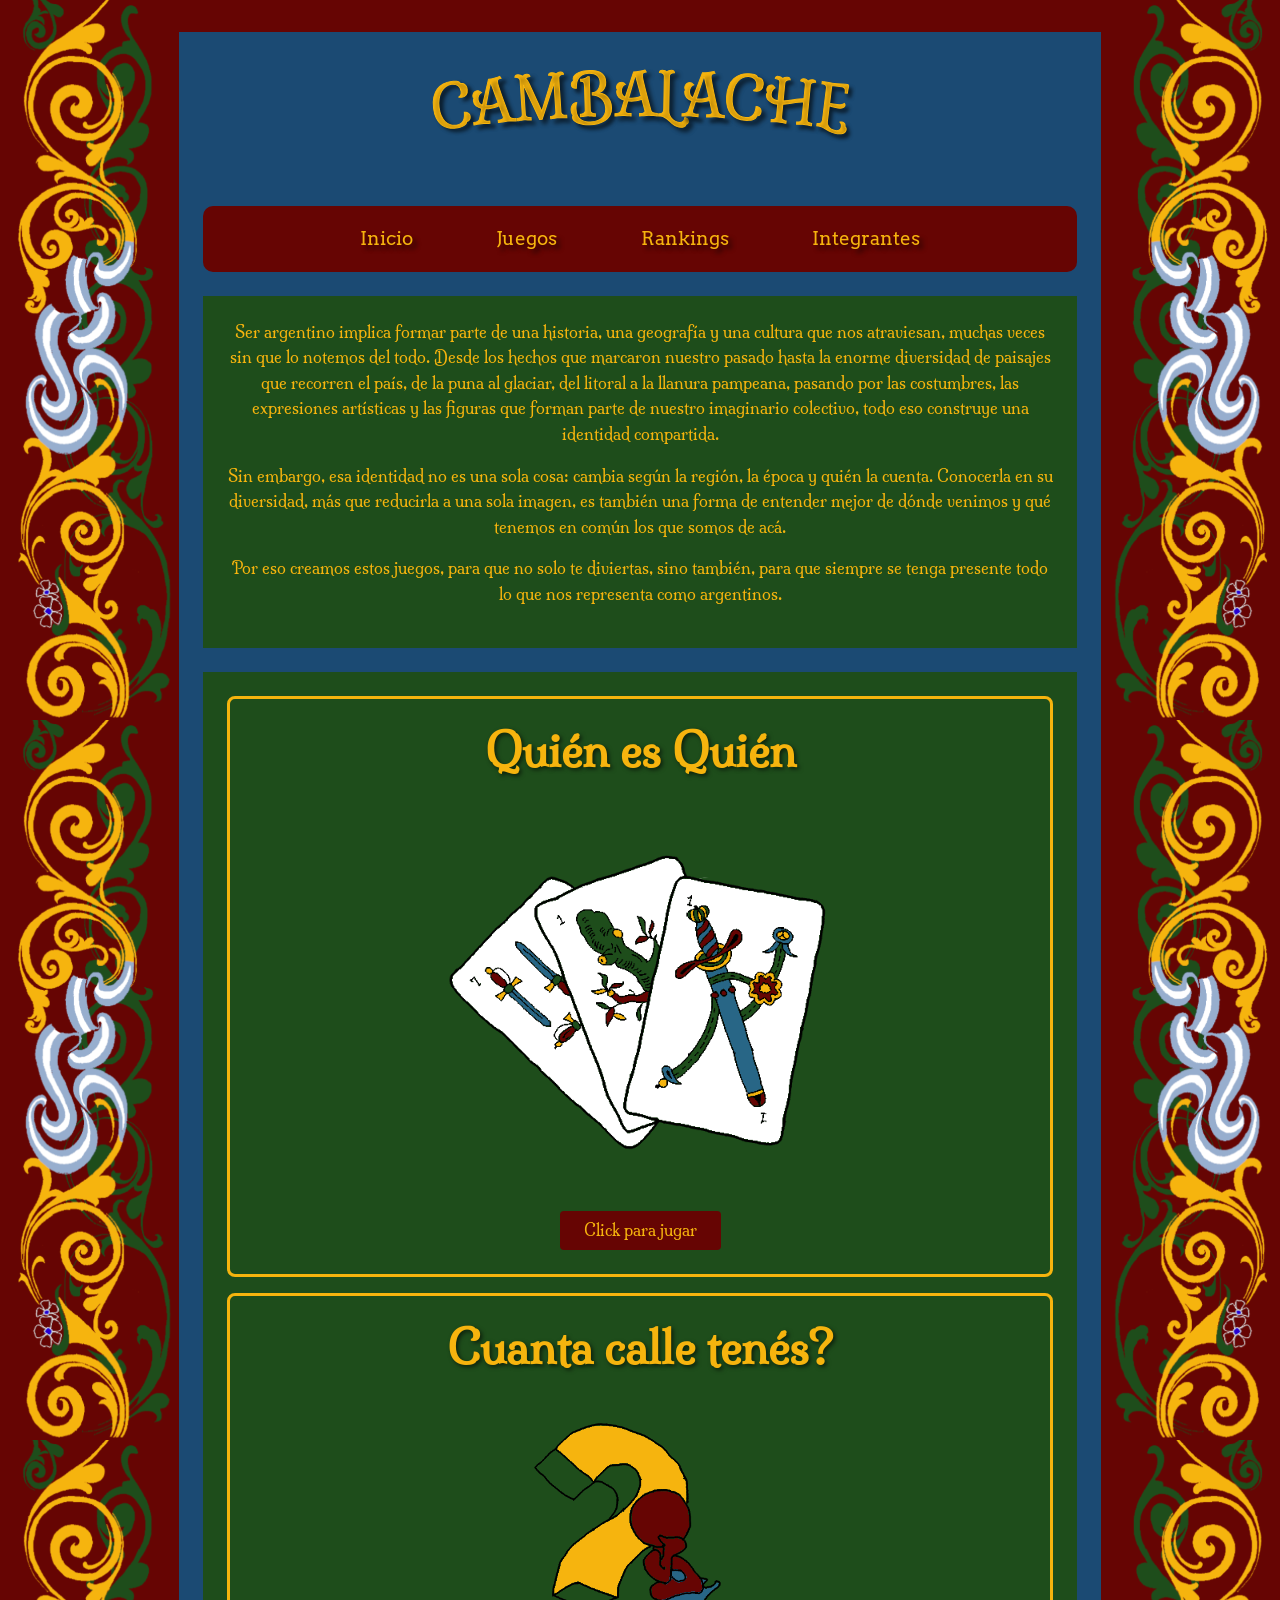
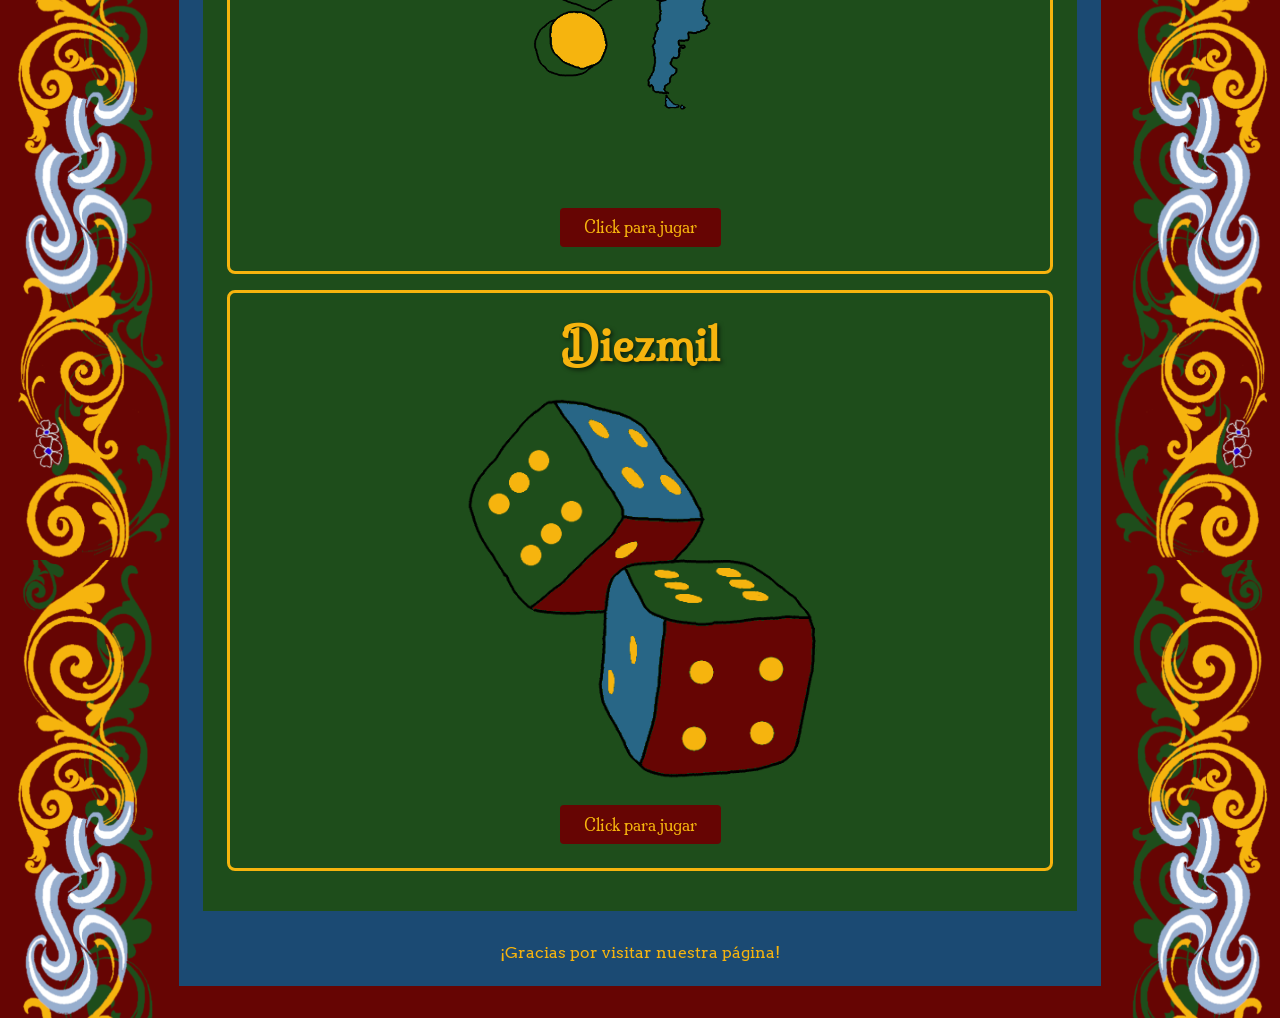
<file: index.html>
<!DOCTYPE html>
<html lang="es">
<!--
  index.html: página de inicio del sitio.
  Presenta el sitio con un texto sobre la identidad argentina y muestra una
  tarjeta por cada juego (Quién es Quién, ¿Cuánta calle tenés? y Diez Mil)
  con un botón que lleva a su página.

  Todas las páginas del sitio comparten la misma estructura:
    <header>  título curvo + menú de navegación
    <main>    contenido propio de la página
-->
<head>
    <!-- Codificación de caracteres: necesaria para que se vean bien las
         tildes y la ñ -->
    <meta charset="UTF-8">
    <!-- Hace que la página se adapte al ancho real de la pantalla (celulares) -->
    <meta name="viewport" content="width=device-width, initial-scale=1.0">
    <!-- Título que se ve en la pestaña del navegador -->
    <title>Inicio</title>
    <!-- Única hoja de estilos del sitio: es la misma en todas las páginas -->
    <link rel="stylesheet" href="css/estetica.css">
    <!-- Tipografías de Google Fonts: Milonga (títulos) y Arvo (menú y textos).
         preconnect le avisa al navegador que se va a conectar a ese servidor,
         para que las fuentes carguen más rápido. El segundo link ya incluye
         Milonga, así que el primero es redundante. -->
    <link rel="preconnect" href="https://fonts.googleapis.com">
    <link href="https://fonts.googleapis.com/css2?family=Milonga&display=swap" rel="stylesheet">
    <link href="https://fonts.googleapis.com/css2?family=Arvo:wght@400;700&family=Milonga&display=swap" rel="stylesheet">
</head>

<body>
   <!-- Contenedor principal: centra todo el contenido y le da el fondo azul
        (ver .contenedor en estetica.css) -->
   <div class="contenedor">
    <header>
       <!-- Título del sitio: es un SVG con el texto siguiendo una curva.
            - viewBox define el sistema de coordenadas del dibujo, así se
              escala sin deformarse.
            - El <path> dibuja la curva: M 50 100 es el punto de partida y
              Q 400 20 750 100 es una curva cuyo punto de control (400, 20)
              la combea hacia arriba hasta llegar a (750, 100).
            - <textPath> hace que el texto siga esa curva (href="#curva-titulo"
              apunta al id del path). startOffset="50%" y text-anchor="middle"
              lo centran sobre la curva.
            Los estilos (fuente, color) están en .titulo-curvo de estetica.css. -->
       <svg viewBox="0 0 800 150" class="titulo-curvo">
  <defs>
    <path id="curva-titulo" d="M 50 100 Q 400 20 750 100" />
  </defs>
  <text>
    <textPath href="#curva-titulo" startOffset="50%" text-anchor="middle">
      CAMBALACHE
    </textPath>
  </text>
</svg>

        <!-- Menú de navegación: es igual en todas las páginas. La lista se
             muestra en fila gracias a Flexbox (nav ul en estetica.css). A los
             juegos se llega desde las tarjetas de más abajo. -->
       <nav>
    <ul>
        <li><a href="index.html">Inicio</a></li>
        <li class="menu-juegos">
            <a href="index.html#juegos">Juegos</a>
            <ul class="submenu">
                <li><a href="quienes.html">Quién es Quién</a></li>
                <li><a href="diezmil.html">Diez Mil</a></li>
                <li><a href="preguntas.html">¿Cuánta calle tenés?</a></li>
            </ul>
        </li>
        <li><a href="ranking.html">Rankings</a></li>
        <li><a href="integrantes.html">Integrantes</a></li>
    </ul>
</nav>
    </header>

<!-- Contenido principal de la página -->
<main>

<!-- Presentación del sitio: la identidad argentina es la temática de todo el
     proyecto. La clase "intro" le da el estilo (ver .intro en estetica.css) -->
<section class="intro">
  <p>Ser argentino implica formar parte de una historia, una geografía y una cultura que nos atraviesan, 
    muchas veces sin que lo notemos del todo. Desde los hechos que marcaron nuestro pasado hasta la enorme diversidad de paisajes 
    que recorren el país, de la puna al glaciar, del litoral a la llanura pampeana, pasando por las costumbres, las expresiones artísticas 
 y las figuras que forman parte de nuestro imaginario colectivo, todo eso construye una identidad compartida.</p>

<p>Sin embargo, esa identidad no es una sola cosa: cambia según la región, la época y quién la cuenta. 
Conocerla en su diversidad, más que reducirla a una sola imagen, es también una forma de entender mejor de dónde venimos
 y qué tenemos en común los que somos de acá.</p>

 <p>Por eso creamos estos juegos, para que no solo te diviertas, sino también, 
    para que siempre se tenga presente todo lo que nos representa como argentinos. </p>
</section>

<!--
  Tarjetas de los tres juegos. Cada juego es UN solo <article> con todo
  adentro: título (h2), imagen y botón de enlace (clase "boton-jugar").
  Para sumar un juego se duplica un <article class="tarjeta-juego"> y se
  cambian el h2, el src/alt de la imagen y el href del enlace.
  El alt de cada imagen describe qué muestra (accesibilidad).
-->
<section class="juegos">

  <!-- Juego de cartas (página quienes.html) -->
  <article class="tarjeta-juego">
  <h2>Quién es Quién</h2>
    <img src="img/cartas.png" alt="Cartas del juego de Quién es Quién">
    <a href="quienes.html" class="boton-jugar">Click para jugar</a>
  </article>

  <!-- Juego de preguntas (página preguntas.html) -->
     <article class="tarjeta-juego">
    <h2>Cuanta calle tenés?</h2>
    <img src="img/preg.png" alt="Imagen del juego de preguntas">
    <a href="preguntas.html" class="boton-jugar">Click para jugar</a>
  </article>

  <!-- Juego de dados (página diezmil.html) -->
  <article class="tarjeta-juego">
    <h2>Diezmil</h2>
    <img src="img/dados.png" alt="Imagen del juego de dados">
    <a href="diezmil.html" class="boton-jugar">Click para jugar</a>
  </article>

</section>

</main>
<footer>
    <p>¡Gracias por visitar nuestra página!</p>
</footer>
</div>

</body>
</html>
</file>
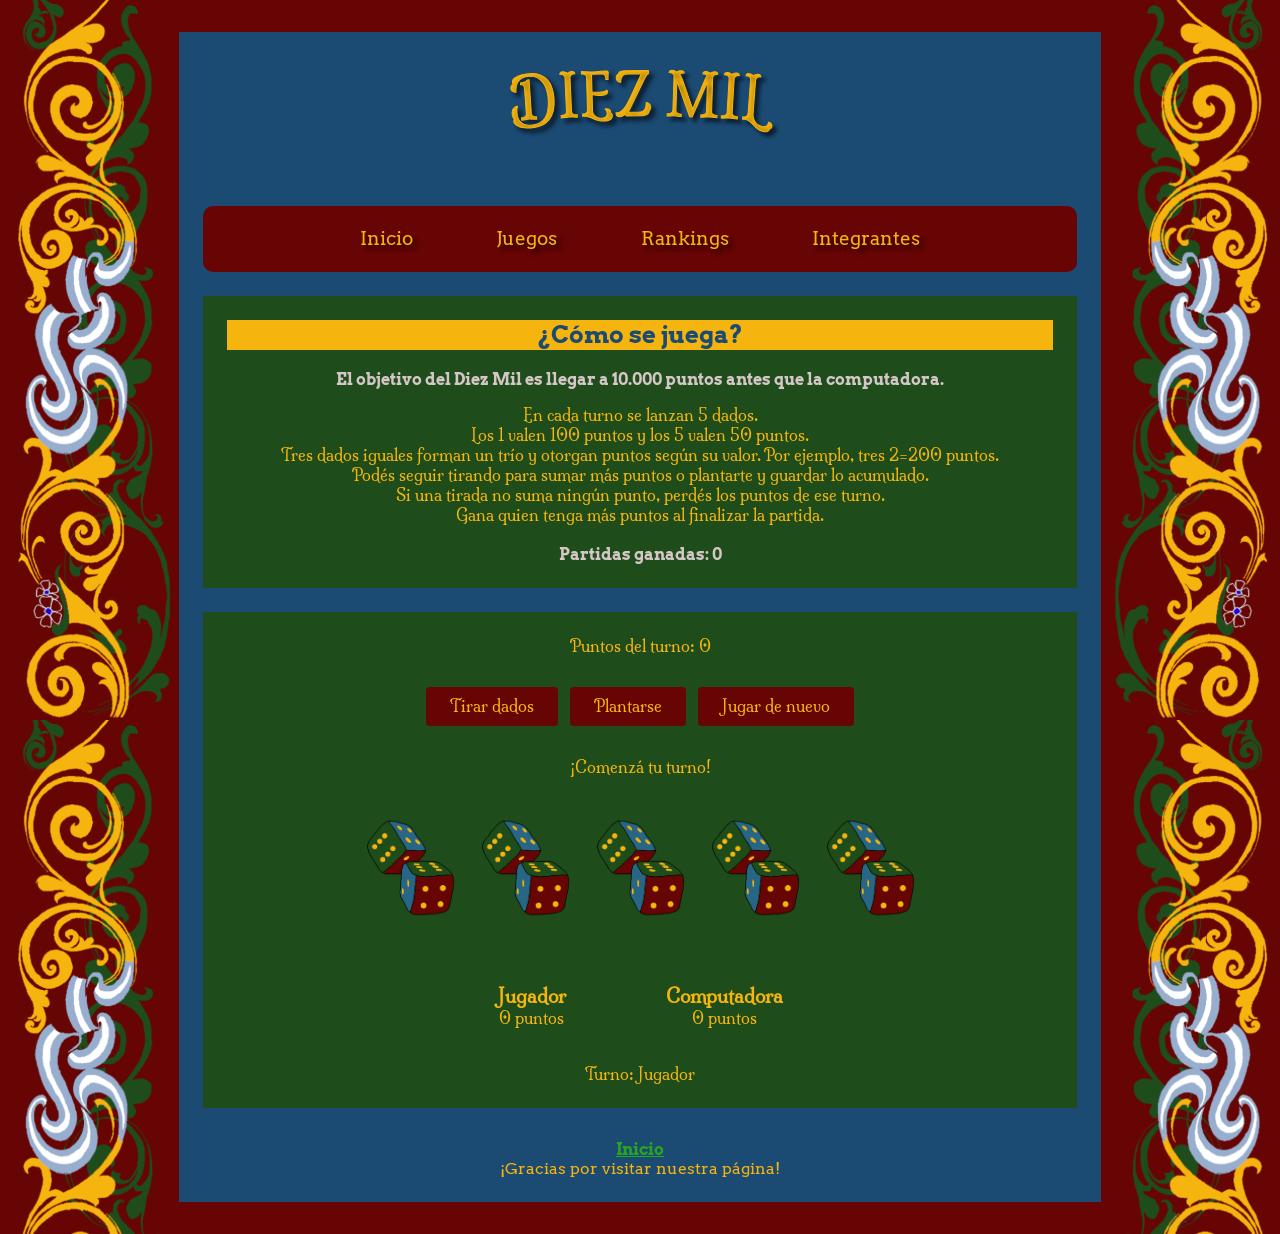
<file: diezmil.html>
<!DOCTYPE html>
<html lang="es">
<head>
    <meta charset="UTF-8">
    <meta name="viewport" content="width=device-width, initial-scale=1.0">
    <title>Diezmil</title>
    <link rel="stylesheet" href="css/estetica.css">
    <link rel="preconnect" href="https://fonts.googleapis.com">
    <link href="https://fonts.googleapis.com/css2?family=Milonga&display=swap" rel="stylesheet">
    <link href="https://fonts.googleapis.com/css2?family=Arvo:wght@400;700&family=Milonga&display=swap" rel="stylesheet">
</head>
<body>
    <div class="contenedor">
        <header>
            <svg viewBox="0 0 800 150" class="titulo-curvo">
                <defs>
                    <path id="curva-titulo" d="M 50 100 Q 400 20 750 100" />
                </defs>
                <text>
                    <textPath href="#curva-titulo" startOffset="50%" text-anchor="middle">
                                DIEZ MIL
                    </textPath>
                </text>
            </svg>
            <nav>
    <ul>
        <li><a href="index.html">Inicio</a></li>
        <li class="menu-juegos">
            <a href="index.html#juegos">Juegos</a>
            <ul class="submenu">
                <li><a href="quienes.html">Quién es Quién</a></li>
                <li><a href="diezmil.html">Diez Mil</a></li>
                <li><a href="preguntas.html">¿Cuánta calle tenés?</a></li>
            </ul>
        </li>
        <li><a href="ranking.html">Rankings</a></li>
        <li><a href="integrantes.html">Integrantes</a></li>
    </ul>
</nav>
        </header>
    

<main> 
     <section class="reglas">
                <h2>¿Cómo se juega?</h2>
                <p>El objetivo del Diez Mil es llegar a 10.000 puntos antes que la computadora.</p>
                    <ul class="reglasdados">
                    <li> En cada turno se lanzan 5 dados. </li>
                    <li> Los 1 valen 100 puntos y los 5 valen 50 puntos. </li>
                    <li> Tres dados iguales forman un trío y otorgan puntos según su valor. Por ejemplo, tres 2=200 puntos.</li>
                    <li> Podés seguir tirando para sumar más puntos o plantarte y guardar lo acumulado. </li>
                    <li> Si una tirada no suma ningún punto, perdés los puntos de ese turno. </li>
                    <li>Gana quien tenga más puntos al finalizar la partida.</li>
                    </ul>
                <p>Partidas ganadas: <span id="puntaje">0</span></p>
    </section>

    <section class="seccionjuego">

        <div id="puntosTurno">
    <p>Puntos del turno: <span id="puntajeTurno">0</span></p>
</div>

<div id="acciones">
    <button id="btnTirar">Tirar dados</button>
    <button id="btnPlantarse">Plantarse</button>
    <button id="btnJugarDeNuevo" hidden>Jugar de nuevo</button>
</div>

<div id="mensajeJuego">
    <p>¡Comenzá tu turno!</p>
</div>

<div class="dados">
    <img class="dado" id="dado1" src="img/dados.png" alt="Dado sin tirar">
    <img class="dado" id="dado2" src="img/dados.png" alt="Dado sin tirar">
    <img class="dado" id="dado3" src="img/dados.png" alt="Dado sin tirar">
    <img class="dado" id="dado4" src="img/dados.png" alt="Dado sin tirar">
    <img class="dado" id="dado5" src="img/dados.png" alt="Dado sin tirar">
</div>

<div id="puntajes">
    <div>
        <h3>Jugador</h3>
        <p id="puntajeJugador">0 puntos</p>
    </div>

    <div>
        <h3>Computadora</h3>
        <p id="puntajePC">0 puntos</p>
    </div>
</div>

<div id="turno">
    <p>Turno: <span id="jugadorActual">Jugador</span></p>
</div>
        
    </section>


</main>
<footer>
    <a href="index.html" class="linkfooter">Inicio</a>
    <p>¡Gracias por visitar nuestra página!</p>
</footer>
    </div>

<script src="js/diezmil.js"></script>
</body>

</html>
</file>
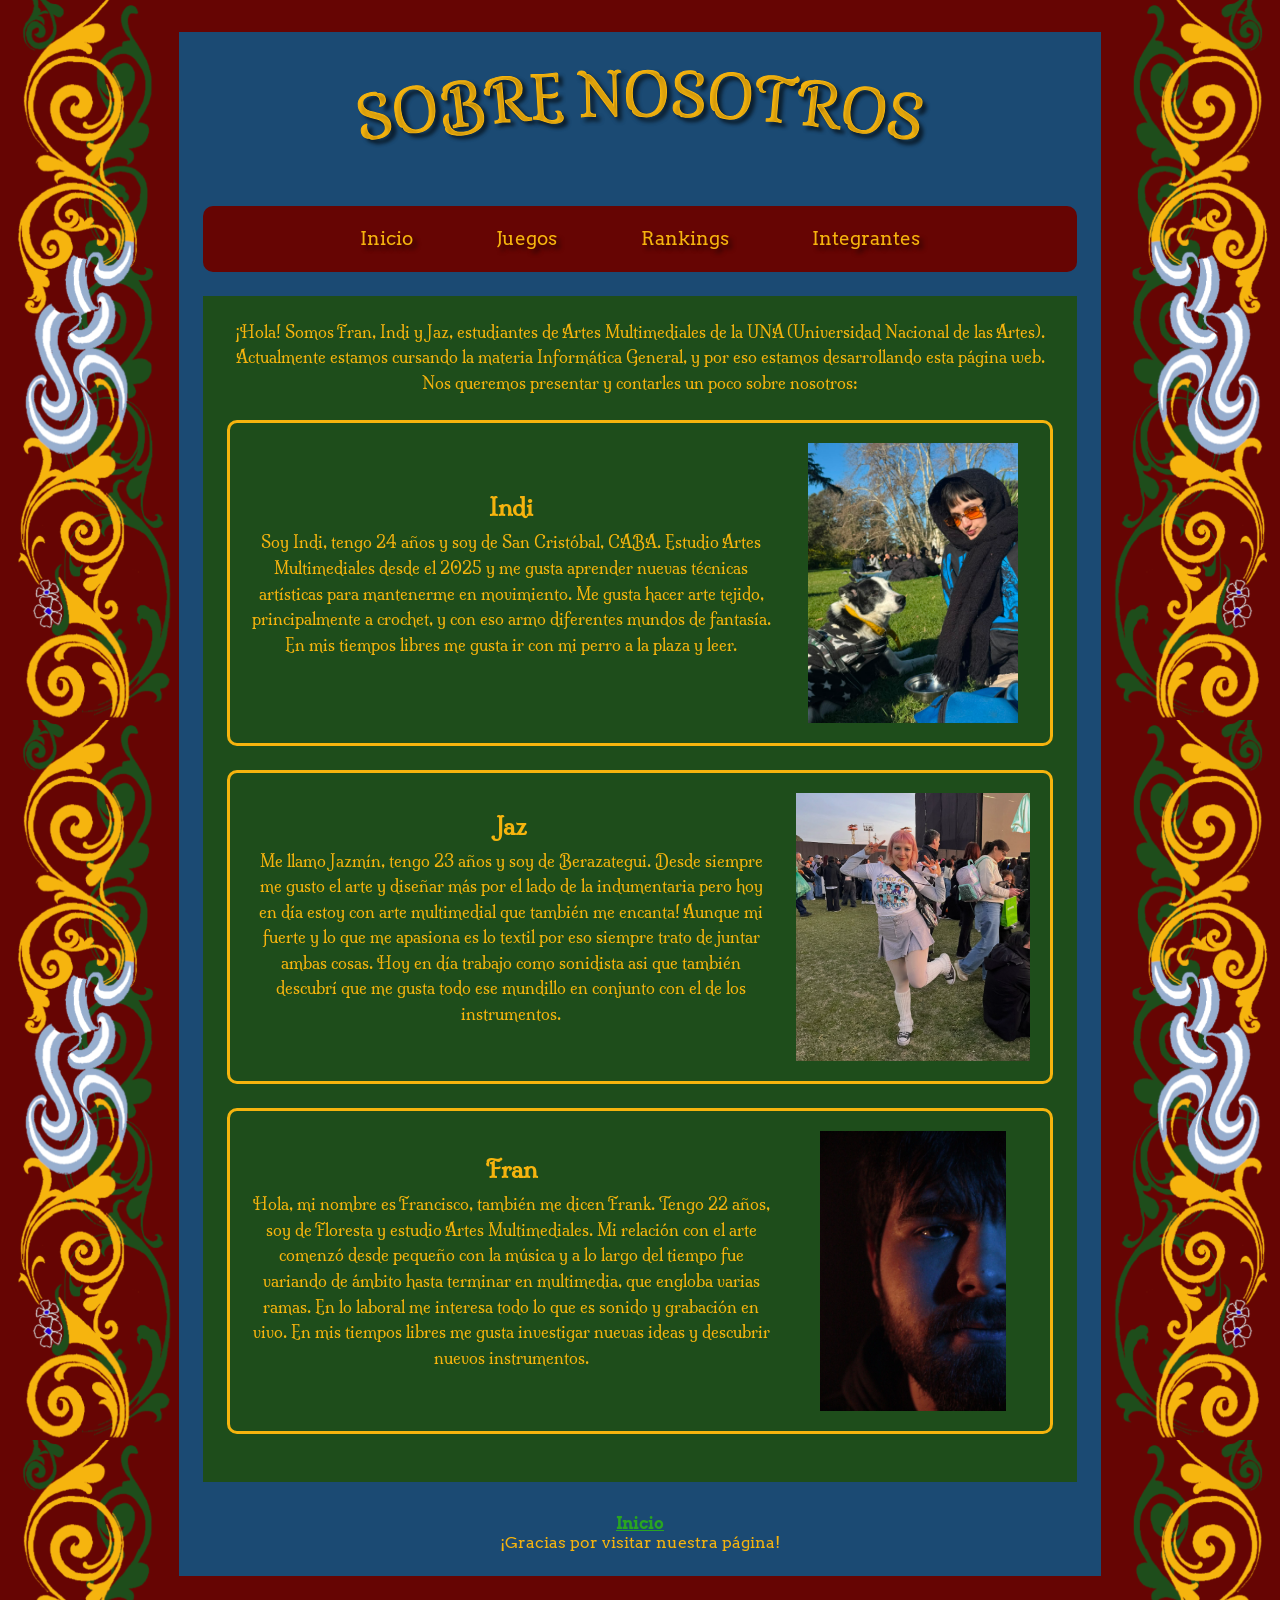
<file: integrantes.html>
<!DOCTYPE html>
<html lang="es">
<head>
    <meta charset="UTF-8">
    <meta name="viewport" content="width=device-width, initial-scale=1.0">
    <title>Integrantes</title>
    <link rel="stylesheet" href="css/estetica.css">
    <link rel="preconnect" href="https://fonts.googleapis.com">
<link href="https://fonts.googleapis.com/css2?family=Milonga&display=swap" rel="stylesheet">
<link href="https://fonts.googleapis.com/css2?family=Arvo:wght@400;700&family=Milonga&display=swap" rel="stylesheet">
</head>

<body>
   <div class="contenedor">
    <header>
       <svg viewBox="0 0 800 150" class="titulo-curvo">
  <defs>
    <path id="curva-titulo" d="M 50 100 Q 400 20 750 100" />
  </defs>
  <text>
    <textPath href="#curva-titulo" startOffset="50%" text-anchor="middle">
      SOBRE NOSOTROS
    </textPath>
  </text>
</svg>
        <nav>
    <ul>
        <li><a href="index.html">Inicio</a></li>
        <li class="menu-juegos">
            <a href="index.html#juegos">Juegos</a>
            <ul class="submenu">
                <li><a href="quienes.html">Quién es Quién</a></li>
                <li><a href="diezmil.html">Diez Mil</a></li>
                <li><a href="preguntas.html">¿Cuánta calle tenés?</a></li>
            </ul>
        </li>
        <li><a href="ranking.html">Rankings</a></li>
        <li><a href="integrantes.html">Integrantes</a></li>
    </ul>
</nav>
    </header>

<main>
    <section class="intro">
        <article>
        <p>
            ¡Hola! Somos Fran, Indi y Jaz, estudiantes de Artes Multimediales de la UNA (Universidad Nacional de las Artes).
            Actualmente estamos cursando la materia Informática General, y por eso estamos desarrollando esta página web.
            Nos queremos presentar y contarles un poco sobre nosotros:
        </p>
        </article>

        <div class="integrantes-lista">
            <div class="integrante">
                <article>
                    <h2>Indi</h2>
                    <p>Soy Indi, tengo 24 años y soy de San Cristóbal, CABA. Estudio Artes Multimediales desde el 2025 y me gusta aprender
                        nuevas técnicas artísticas para mantenerme en movimiento. Me gusta hacer arte tejido, principalmente a crochet, 
                        y con eso armo diferentes mundos de fantasía. En mis tiempos libres me gusta ir con mi perro a la plaza y leer.
                    </p>
                </article>
                <img src="img/integrantes/foto-indi.jpeg" alt="Foto Indi">
            </div>

            <div class="integrante">
                <article>
                    <h2>Jaz</h2>
                    <p>Me llamo Jazmín, tengo 23 años y soy de Berazategui. Desde siempre me gusto el arte y diseñar más por el lado de la 
                        indumentaria pero hoy en día estoy con arte multimedial que también me encanta! Aunque mi fuerte y lo que me apasiona 
                        es lo textil por eso siempre trato de juntar ambas cosas. Hoy en día trabajo como sonidista asi que también descubrí que 
                        me gusta todo ese mundillo en conjunto con el de los instrumentos.</p>
                </article>
                <img src="img/integrantes/foto-jaz.png" alt="Foto de Jaz">
            </div>

            <div class="integrante">
                <article> 
                    <h2>Fran</h2>
                    <p>Hola, mi nombre es Francisco, también me dicen Frank. Tengo 22 años, soy de Floresta y estudio Artes Multimediales. 
                        Mi relación con el arte comenzó desde pequeño con la música y a lo largo del tiempo fue variando de ámbito hasta terminar 
                        en multimedia, que engloba varias ramas. En lo laboral me interesa todo lo que es sonido y grabación en vivo. 
                        En mis tiempos libres me gusta investigar nuevas ideas y descubrir nuevos instrumentos.</p>
                </article>
                <img src="img/integrantes/foto-fran.JPG" alt="Foto de Fran">
            </div>
        </div>

    </section>

</main>
<footer>
    <a href="index.html" class="linkfooter">Inicio</a>
    <p>¡Gracias por visitar nuestra página!</p>
</footer>

</body>


</html>
</file>
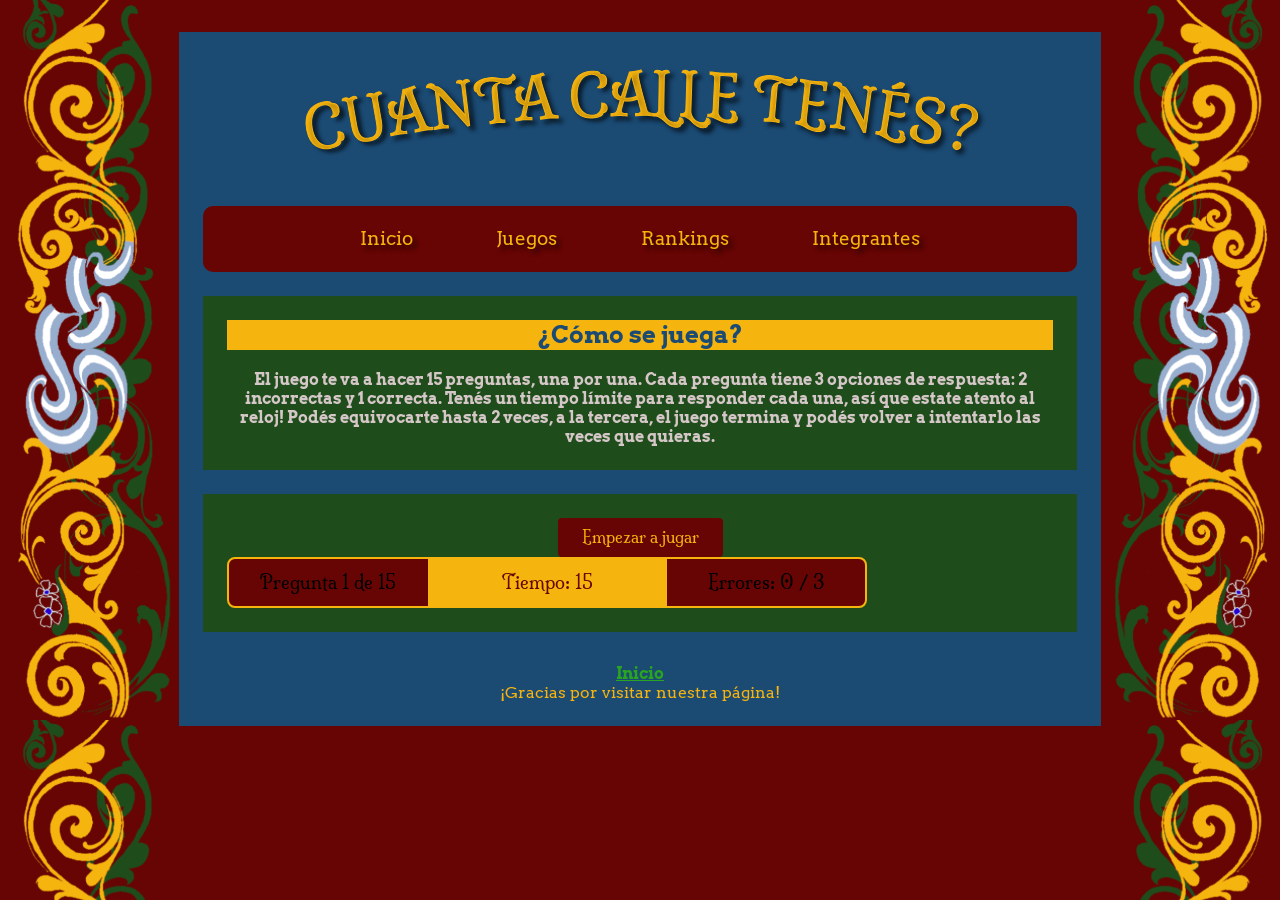
<file: preguntas.html>
<!DOCTYPE html>
<html lang="es">
<head>
    <meta charset="UTF-8">
    <meta name="viewport" content="width=device-width, initial-scale=1.0">
    <title>Quién es Quién</title>
    <link rel="stylesheet" href="css/estetica.css">
    <link rel="preconnect" href="https://fonts.googleapis.com">
    <link href="https://fonts.googleapis.com/css2?family=Arvo:wght@400;700&family=Milonga&display=swap" rel="stylesheet">
</head>
<body>
    <div class="contenedor">
        <header>
            <svg viewBox="0 0 800 150" class="titulo-curvo">
                <defs>
                    <path id="curva-titulo" d="M 50 100 Q 400 20 750 100" />
                </defs>
                <text>
                    <textPath href="#curva-titulo" startOffset="50%" text-anchor="middle">
                                CUANTA CALLE TENÉS?
                    </textPath>
                </text>
            </svg>
            <nav>
    <ul>
        <li><a href="index.html">Inicio</a></li>
        <li class="menu-juegos">
            <a href="index.html#juegos">Juegos</a>
            <ul class="submenu">
                <li><a href="quienes.html">Quién es Quién</a></li>
                <li><a href="diezmil.html">Diez Mil</a></li>
                <li><a href="preguntas.html">¿Cuánta calle tenés?</a></li>
            </ul>
        </li>
        <li><a href="ranking.html">Rankings</a></li>
        <li><a href="integrantes.html">Integrantes</a></li>
    </ul>
</nav>
        </header>

        <main>
            <section class="reglas">
                <h2>¿Cómo se juega?</h2>
                <p>El juego te va a hacer 15 preguntas, una por una. Cada pregunta tiene 3 opciones de respuesta: 2 incorrectas y 1 correcta.
                Tenés un tiempo límite para responder cada una, así que estate atento al reloj! Podés equivocarte hasta 2 veces, a la tercera,
                el juego termina y podés volver a intentarlo las veces que quieras.
                </p>
            </section>

            <section class="juego" id="juego-preguntas">

                <!-- Pantalla inicial: se ve antes de arrancar a jugar -->
                <div class="pantalla-inicio" id="pantalla-inicio">
<button id="btn-empezar-juego" type="button" class="boton-jugar">Empezar a jugar</button>                </div>

                <!-- Estado actual de la partida (oculto hasta que se empieza a jugar) -->
                <div class="estado-juego" id="estado-juego" hidden>
                    <p id="contador-ronda">Pregunta 1 de 15</p>
                    <p id="timer">Tiempo: 15</p>
                    <p id="contador-errores">Errores: 0 / 3</p>
                </div>

                <!-- Pregunta actual (oculta hasta que se empieza a jugar) -->
                <div class="pregunta-actual" id="pregunta-actual" hidden>
                    <p id="texto-pregunta">Cargando pregunta...</p>

                    <div class="opciones" id="opciones-respuesta">
                     <button class="opcion boton-jugar" id="opcion-0"></button>
                    <button class="opcion boton-jugar" id="opcion-1"></button>
                    <button class="opcion boton-jugar" id="opcion-2"></button>
                    </div>
                </div>

                <!-- Pantalla de fin de juego (oculta hasta que termine la partida) -->
                <div class="resultado-final" id="resultado-final" hidden>
                    <h2>¡Juego terminado!</h2>
                    <p id="mensaje-final"></p>
                    <p>Puntaje final: <span id="puntaje">0</span></p>
                    <button id="btn-jugar-de-nuevo" type="button" class="boton-jugar">Jugar de nuevo</button>
                </div>

            </section>
        </main>
<footer>
    <a href="index.html" class="linkfooter">Inicio</a>
    <p>¡Gracias por visitar nuestra página!</p>
</footer>
    </div>

    <script src="js/preg.js"></script>
</body>
</html>
</file>
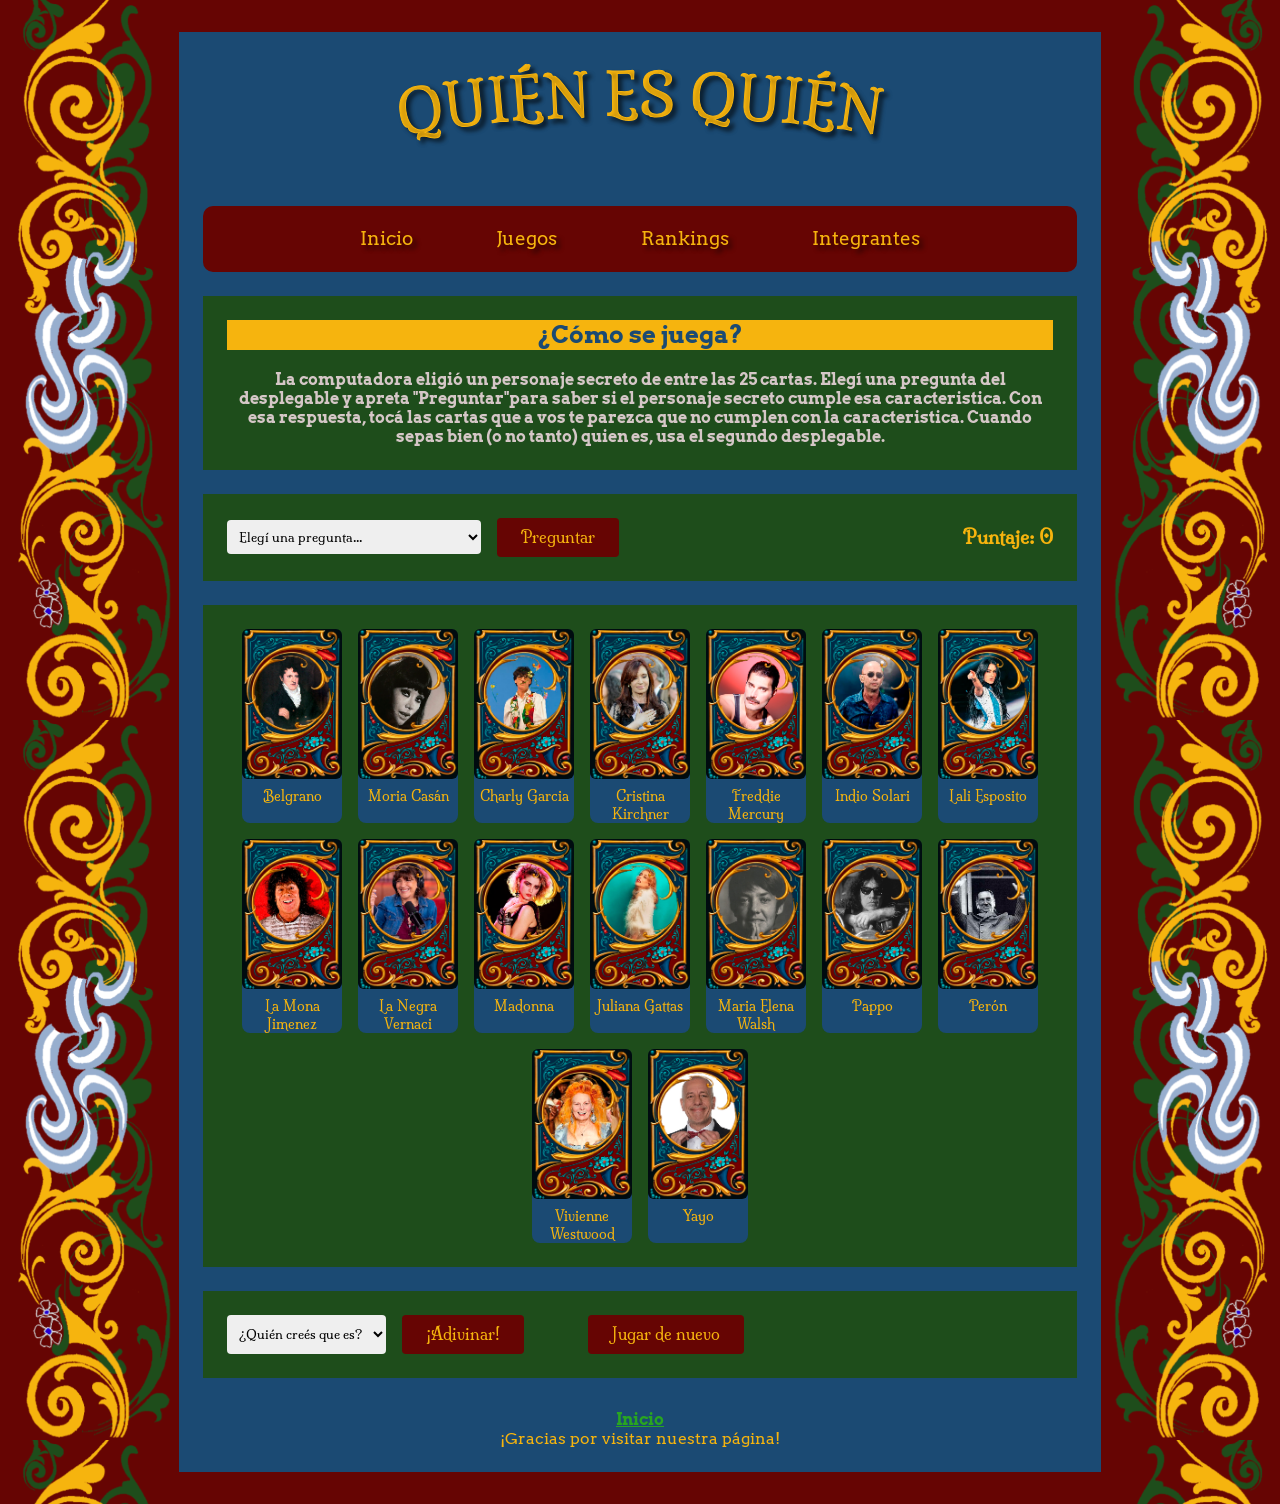
<file: quienes.html>
<!DOCTYPE html>
<html lang="es">
<head>
    <meta charset="UTF-8">
    <meta name="viewport" content="width=device-width, initial-scale=1.0">
    <title>Quién es Quién</title>
    <link rel="stylesheet" href="css/estetica.css">
    <link rel="preconnect" href="https://fonts.googleapis.com">
    <link href="https://fonts.googleapis.com/css2?family=Milonga&display=swap" rel="stylesheet">
    <link href="https://fonts.googleapis.com/css2?family=Arvo:wght@400;700&family=Milonga&display=swap" rel="stylesheet">
</head>
<body>
    <div class="contenedor">
        <header>
            <svg viewBox="0 0 800 150" class="titulo-curvo">
                <defs>
                    <path id="curva-titulo" d="M 50 100 Q 400 20 750 100" />
                </defs>
                <text>
                    <textPath href="#curva-titulo" startOffset="50%" text-anchor="middle">
                                QUIÉN ES QUIÉN
                    </textPath>
                </text>
            </svg>
            
            <nav>
    <ul>
        <li><a href="index.html">Inicio</a></li>
        <li class="menu-juegos">
            <a href="index.html#juegos">Juegos</a>
            <ul class="submenu">
                <li><a href="quienes.html">Quién es Quién</a></li>
                <li><a href="diezmil.html">Diez Mil</a></li>
                <li><a href="preguntas.html">¿Cuánta calle tenés?</a></li>
            </ul>
        </li>
        <li><a href="ranking.html">Rankings</a></li>
        <li><a href="integrantes.html">Integrantes</a></li>
    </ul>
</nav>
        </header>

        <main>

            <section class="reglas">
                <h2>¿Cómo se juega?</h2>
                <p>La computadora eligió un personaje secreto de entre las 25 cartas. 
                    Elegí una pregunta del desplegable y apreta "Preguntar"para saber si el personaje secreto cumple esa caracteristica.
                    Con esa respuesta, tocá las cartas que a vos te parezca que no cumplen con la caracteristica. Cuando sepas bien (o no tanto) 
                    quien es, usa el segundo desplegable. 
                </p>
                
            </section>

            <section class="preguntas">
                <select id="select-pregunta">
                    <option value="">Elegí una pregunta...</option>
                    <option value="esMujer">¿Es mujer?</option>
                    <option value="esArgentino">¿Es argentino?</option>
                    <option value="esMusico">¿Su actividad principal es la musica?</option>
                    <option value="esFiguraDeEspectaculo">¿Es una figura de espectaculo?</option>
                    <option value="esDeportista">¿Es deportista?</option>
                    <option value="esEmpresario">¿Es empresario?</option>
                    <option value="sigueConVida">¿Sigue con vida?</option>
                    <option value="esPersonajeDeFiccion">¿Es un personaje de ficcion?</option>
                    <option value="esPolitico">¿Es una figura politica?</option>
                    <option value="esArtista">¿Es artista?</option>
                    
                    
                </select>
                <button id="btn-preguntar" class="boton-jugar">Preguntar</button>
                <p id="respuesta"></p>
                <p class="puntaje">Puntaje: <span id="puntaje">0</span></p>
            </section>

            <!-- Las 25 cartas se generan con js (create element) a partir del array de personajes
             por eso no estan escritas aca
             -->
             <section class="tablero" id="tablero"></section>

            <section class="adivinar">
                <select id="select-personaje">
                    <option value="">¿Quién creés que es?</option>
                </select>
                <button id="btn-adivinar" class="boton-jugar">¡Adivinar!</button>
                <p id="resultado-final"></p>

                <button id="btn-reiniciar" class="boton-jugar">Jugar de nuevo</button>
            </section>

        </main>
<footer>
    <a href="index.html" class="linkfooter">Inicio</a>
    <p>¡Gracias por visitar nuestra página!</p>
</footer>
    </div>

<script src="js/qesq.js"></script>
</body>

</html>
</file>
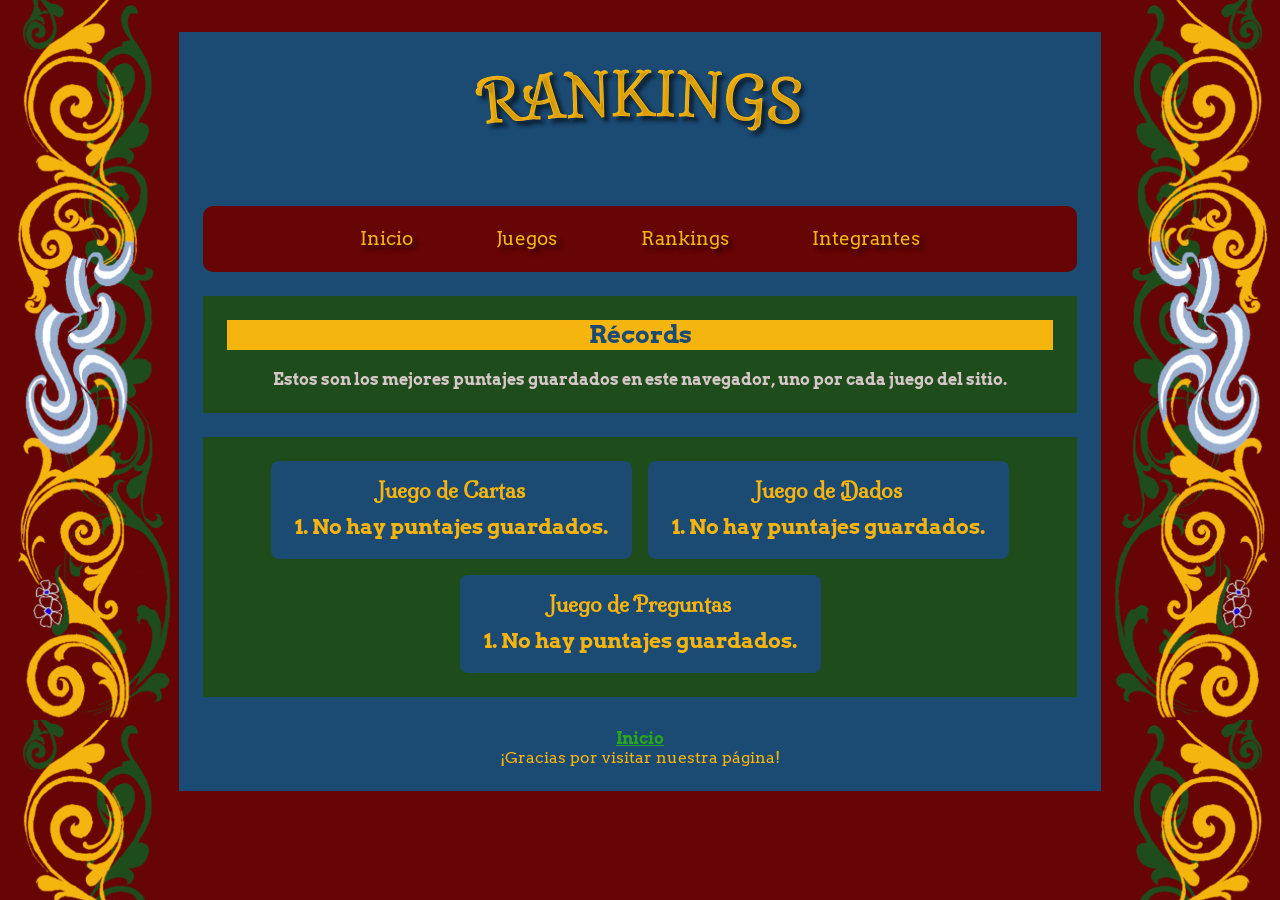
<file: ranking.html>
<!DOCTYPE html>
<html lang="es">
<head>
    <meta charset="UTF-8">
    <meta name="viewport" content="width=device-width, initial-scale=1.0">
    <title>Rankings</title>
    <link rel="stylesheet" href="css/estetica.css">
    <link rel="preconnect" href="https://fonts.googleapis.com">
    <link href="https://fonts.googleapis.com/css2?family=Milonga&display=swap" rel="stylesheet">
    <link href="https://fonts.googleapis.com/css2?family=Arvo:wght@400;700&family=Milonga&display=swap" rel="stylesheet">
</head>

<body>
   <div class="contenedor">
    <header>
       <svg viewBox="0 0 800 150" class="titulo-curvo">
  <defs>
    <path id="curva-titulo" d="M 50 100 Q 400 20 750 100" />
  </defs>
  <text>
    <textPath href="#curva-titulo" startOffset="50%" text-anchor="middle">
      RANKINGS
    </textPath>
  </text>
</svg>
        <nav>
    <ul>
        <li><a href="index.html">Inicio</a></li>
        <li class="menu-juegos">
            <a href="index.html#juegos">Juegos</a>
            <ul class="submenu">
                <li><a href="quienes.html">Quién es Quién</a></li>
                <li><a href="diezmil.html">Diez Mil</a></li>
                <li><a href="preguntas.html">¿Cuánta calle tenés?</a></li>
            </ul>
        </li>
        <li><a href="ranking.html">Rankings</a></li>
        <li><a href="integrantes.html">Integrantes</a></li>
    </ul>
</nav>
    </header>

<main>

  <section class="reglas">
    <h2>Récords</h2>
    <p>Estos son los mejores puntajes guardados en este navegador, uno por
      cada juego del sitio.</p>
  </section>

  <!-- Las tres <ol id="..."> las completa el JS leyendo localStorage:
       un <li> por cada puntaje del top 5, ordenados de mayor a menor. -->
  <section class="rankings">

    <article class="tarjeta-record">
      <h2>Juego de Cartas</h2>
      <ol id="record-cartas"></ol>
    </article>

    <article class="tarjeta-record">
      <h2>Juego de Dados</h2>
      <ol id="record-dados"></ol>
    </article>

    <article class="tarjeta-record">
      <h2>Juego de Preguntas</h2>
      <ol id="record-preguntas"></ol>
    </article>

  </section>

</main>
<footer>
    <a href="index.html" class="linkfooter">Inicio</a>
    <p>¡Gracias por visitar nuestra página!</p>
</footer>
</div>

<script src="js/ranking.js"></script>
</body>
</html>
</file>
<file: css/estetica.css>
/* ============================================================
   RESET BASICO
   ============================================================ */
* {
  margin: 0;
  padding: 0;
  box-sizing: border-box;
}

/* ============================================================
   FONDO GENERAL DEL SITIO
   La imagen se ve alrededor del contenedor (fileteado repetido
   verticalmente).
   ============================================================ */
body {
  background-color: #660503;
  background-image: url("../img/filete-borde.png");
  background-repeat: repeat-y;
  background-position: top center;
  background-size: 100% auto;

  padding: 2em 8rem;
}

footer {
  text-align: center;
  margin-top: 2rem;
  font-family: "Arvo", serif;
  color: #f6b40e;
}

.linkfooter {
  color:#29a521;
  font-weight: bold;
}

/* ============================================================
   CONTENEDOR SOLIDO
   Envuelve todo el contenido del body en cada pagina
   ============================================================ */
.contenedor {
  background-color: #1b4a73;

  max-width: 75rem;
  width: 90%;
  margin: 0 auto;

  padding: 1.5rem;
}

/* ============================================================
   TITULO CURVO (SVG) Y H1
   El titulo-curvo es el SVG con textPath que usan todas las
   paginas; h1 queda como respaldo por si alguna pagina usa un
   titulo simple en vez del SVG
   ============================================================ */
.titulo-curvo, h1 {

  width: 200%;
  max-width: 50rem;
  display: block;
  margin: 0 auto;
}

.titulo-curvo text {
  stroke: #f6b40e;
  stroke-width: 1px;
  text-shadow: 4px 4px 4px rgba(0, 0, 0, 0.6);
}

.titulo-curvo text, h1 {
  font-family: "Milonga", serif;
  font-weight: 550;
  font-style: normal;
  font-size: 3.5rem;
  fill: #f6b40e;
}

/* ============================================================
   PANTALLA DE INICIO DEL JUEGO DE PREGUNTAS
   Contenedor del boton "Empezar a jugar" antes de arrancar
   ============================================================ */
#pantalla-inicio {
  text-align: center;
}

/* ============================================================
   MENU DE NAVEGACION
   Igual en las 6 paginas del sitio
   ============================================================ */

nav {
  background-color: #660503;
  padding: 1rem;
  border-radius: 10px;
  text-shadow: 4px 4px 4px rgba(0, 0, 0, 0.6);
}

nav ul {
  display: flex;
  flex-direction: row;
  justify-content: center;
  gap: 4rem;
  list-style: none;
    flex-wrap: wrap;
}

nav a {
  font-family: "Arvo", serif;
  font-weight: 400;
  font-style: normal;
  color: #f6b40e;
  text-decoration: none;
  font-size: 1.2rem;
  display: inline-block;
  padding: 0.3rem 0.6rem;
  border-radius: 4px;
  transition: transform 0.15s;
}

nav a:hover {
  text-decoration: underline;
  transform: translateY(-2px);
}

nav a:active {
  background-color: #f6b40e;
  color: #660503;
}
/* Desplegable de juegos: el <li> es la referencia
   para posicionar el submenú justo debajo. */
.menu-juegos {
  position: relative;
}

/* El submenú está oculto hasta que se pasa el mouse. */
nav .submenu {
  display: none;
  position: absolute;
  top: 100%;
  left: 0;
  z-index: 10;
  padding: 0.5rem 1rem;
  background-color: #660503;
  border-radius: 0 0 10px 10px;
  white-space: nowrap;
}

/* Al pasar el mouse por el <li> "Juegos", aparece el submenú. */
nav .menu-juegos:hover .submenu {
  display: block;
}

/* Cada opción del submenú va en su propia línea. */
nav .submenu li {
  margin: 0.3rem 0;
}


/* ============================================================
   SECCION DE INTRODUCCION Y SECTIONS GENERICAS
   ".intro" es el bloque de texto del index; "section" sin clase
   hereda el mismo fondo/padding por defecto en cualquier pagina
   ============================================================ */
.intro, section {
  background-color: #1e4d1b;
  padding: 1.5rem;
  margin-top: 1.5rem;
}

.intro p {
  font-family: "Milonga", serif;
  font-weight: 400;
  font-style: normal;
  color: #f6b40e;
  margin-bottom: 1rem;
  line-height: 1.6;
  text-align: center;
}

.intro > article:first-child p {
  text-align: center;
}

/* ============================================================
   SECCION DE INTEGRANTES
   ============================================================ */

.integrantes-lista {
  width: min(100%, 54rem);
  margin: 0 auto;
}

.integrante {
  display: flex;
  align-items: center;
  gap: 1.5rem;
  margin: 1.5rem 0;
  border: 3px solid #f6b40e;
  border-radius: 10px;
  padding: 20px;
}

.integrante article {
  flex: 1;
  min-width: 0;
  text-align: center;
}

.integrante h2 {
  font-family: "Milonga", serif;
  color: #f6b40e;
  margin-bottom: 0.5rem;
}

.integrante img {
  display: block;
  width: min(30%, 240px);
  max-height: 280px;
  height: auto;
  object-fit: contain;
}

@media (max-width: 600px) {
  .integrante {
    flex-direction: column;
    align-items: flex-start;
  }

  .integrante img {
    width: min(100%, 240px);
    align-self: center;
  }
}

/* ============================================================
   REGLAS DEL JUEGO DE DADOS
   ============================================================ */

.reglasdados {
  font-family: "Milonga";
  margin-top: 1rem;
  color: #f6b40e;
  list-style: none;
}

.dados {
  display: flex;
  flex-wrap: wrap;
  gap: 1rem;
  justify-content: center;
  margin: 1.5rem 0;
  width: 100%;
}

.dado {
  width: 100px;
  height: 100px;
}

/* Mientras el dado "tira" (la clase la pone y la saca el JS) da una
   vuelta completa en 0.5s. La transición está en .rodando y no en .dado
   a propósito: al sacar la clase el dado vuelve a 0° de golpe, y como
   360° y 0° se ven iguales, no hay salto ni giro de vuelta. */

.dado.rodando {
  transform: rotate(360deg);
  transition: transform 0.5s;
}

.seccionjuego {
  display: flex;
  flex-direction: column;
  align-items: center;
  gap: 1rem;
  margin: 1.5rem 0;
  font-family: "Milonga";
  color: #f6b40e;
}

#acciones button {
  display: inline-block;
  background-color: #660503;
  color: #f6b40e;
  font-family: "Milonga", serif;
  text-decoration: none;
  padding: 0.6rem 1.5rem;
  border-radius: 4px;
  transition: transform 0.15s;
  border: none;
  cursor: pointer;
  font-size: 1rem;
}

#acciones button:hover {
  transform: translateY(-2px);
}

#acciones button:active {
  background-color: #f6b40e;
  color: #660503;
}

#puntosTurno {
  text-align: center;
}

#acciones {
  display: flex;
  justify-content: center;
  gap: 0.75rem;
  margin: 15px 0;
}

#mensajeJuego {
  text-align: center;
}

.dados {
  display: flex;
  flex-wrap: wrap;
  justify-content: center;
  align-items: center;
  gap: 15px;
  margin: 25px 0;
  width: 100%;
}

#puntajes {
  display: flex;
  justify-content: center;
  gap: 100px;
  width: 100%;
  text-align: center;
  margin-top: 25px;
}

#turno {
  text-align: center;
  margin-top: 20px;
}

/* ============================================================
   TARJETAS DE JUEGO (home)
   Cada <article class="tarjeta-juego"> dentro de section.juegos
   ============================================================ */

.tarjeta-juego {
  display: flex;
  flex-direction: column;
  align-items: center;
  gap: 1rem;
  color: #f6b40e;
  margin-bottom: 1rem;

  border: 3px solid #f6b40e;
  border-radius: 8px;
  padding: 1.5rem;
}

.tarjeta-juego h2 {
  font-family: "Milonga", serif;
  font-size: 2.8rem;
  text-shadow: 2px 2px 4px rgba(0, 0, 0, 0.6);
}

/* ============================================================
   BOTON GENERICO .boton-jugar
   Compartido en todo el sitio: tarjetas de juego del home,
   "Empezar a jugar" y las opciones de respuesta del juego de
   preguntas. No es exclusivo de ninguna pagina en particular.
   ============================================================ */

.boton-jugar {
  display: inline-block;
  background-color: #660503;
  color: #f6b40e;
  font-family: "Milonga", serif;
  text-decoration: none;
  padding: 0.6rem 1.5rem;
  border-radius: 4px;
  transition: transform 0.15s;
  border: none;
  cursor: pointer;
  font-size: 1rem;
}

.boton-jugar:hover {
  transform: translateY(-2px);
}

.boton-jugar:active {
  background-color: #f6b40e;
  color: #660503;
}

/* ============================================================
   IMAGENES DENTRO DE ARTICLE (regla defensiva generica)
   Evita que cualquier imagen dentro de un article se desborde,
   sin forzar ningun layout especifico
   ============================================================ */

article img {
  max-width: 100%;
  height: auto;
  display: block;
  margin: 0 auto;
}

/* ============================================================
   JUEGO DE CARTAS: QUIEN ES QUIEN
   ============================================================ */

.tarjeta-juego img {
  width: 400px;
  border-radius: 8px;
}

.reglas {
  text-align: center;
}

.reglas p {
  font-family: "Arvo", serif;
  color: #d5c7c7;
  margin-top: 20px;
  font-weight: 700;
}

.reglas h2 {
  font-family: "Arvo", serif;
  color: #1b4a73;
  background-color: #f6b40e;
  
}

.preguntas,
.adivinar {
  display: flex;
  align-items: ceneter;
  flex-wrap: wrap;
  gap: 1rem;
}

.preguntas {
  display: flex;
  align-items: center;
  flex-wrap: wrap;
  gap: 1rem;
}

/* Ocupa el espacio libre entre el boton y el puntaje: por eso el puntaje queda pegado a la derecha */

#respuesta {
  flex: 1;
  font-family: "Milonga", serif;
  color: #f6b40e;
  font-weight: 700;
  font-size: 1.2rem;
}

.puntaje {
  font-family: "Milonga", serif;
  color: #f6b40e;
  font-weight: 700;
  font-size: 1.2rem;
}

.boton-jugar {
  display: inline-block;
  background-color: #660503;
  color: #f6b40e;
  font-family: "Milonga", serif;
  text-decoration: none;
  padding: 0.6rem 1.5rem;
  border-radius: 4px;
  transition: transform 0.15s;
}

select {
  font-family: "Milonga", serif;
  padding: 0.5rem;
  border-radius: 4px;
  border: none;
}

#respuesta,
#resultado-final {
  font-family: "Milonga", serif;
  color: #f6b40e;
  font-weight: 700;
}

#respuesta {
  transition: background-color 0.3s, transform 0.2s;
}

#respuesta.resaltada {
  background-color: #f6b40e;
  color: #f3f5f7;
  transform: scale(1.05);
}

.tablero {
  display: flex;
  flex-wrap: wrap;
  gap: 1rem;
  justify-content: center;
}

.carta {
  display: flex;
  flex-direction: column;
  align-items: center;
  width: 100px;
  background-color: #1b4a73;
  padding: 0,5rem;
  border-radius: 8px;
  cursor: pointer;
  transition: opacity 0.2s;
}

.carta img {
  width: 100px;
  height: 150px;
  object-fit: cover;
  border-radius: 6px;
}

.carta p {
  font-family: "Milonga", serif;
  font-size: 0.90rem;
  color: #f6b40e;
  text-align: center;
  margin-top: 0.5rem;
}

/* Clase que el JS agrega/saca con classList.toggle() cada vez
   que se toca una carta para descartarla */

.carta.descartada {
  opacity: 0.1;
}

/* ============================================================
   PAGINA DE RANKINGS
   ============================================================ */

.rankings {
  display: flex;
  flex-wrap: wrap;
  gap: 1rem;
  justify-content: center;
}

.tarjeta-record {
  display: flex;
  flex-direction: column;
  align-items: center;
  gap: 0.5rem;
  background-color: #1b4a73;
  padding: 1rem 1.5rem;
  border-radius: 8px;
  color: #f6b40e;
  min-width: 160px;
}

.tarjeta-record h2 {
  font-family: "Milonga", serif;
  font-size: 1.3rem;
}

.tarjeta-record p {
  font-family: "Arvo", serif;
  font-size: 1.4rem;
  font-weight: 700;
}

.tarjeta-record ol {
  font-family: "Arvo", serif;
  list-style-position: inside;
  padding: 0;
  width: 100%;
}

.tarjeta-record li {
  font-size: 1.1rem;
  padding: 0.2rem 0;
}

.tarjeta-record li:first-child {
  font-weight: 700;
  font-size: 1.3rem;
}

/* ============================================================
   JUEGO DE PREGUNTAS: CUANTA CALLE TENES?
   ============================================================ */

/* ---------- Barra de estado ---------- */

/* Tira de tres celdas iguales con borde amarillo, como las
   tarjetas de juego. overflow: hidden hace que la celda del
   tiempo respete las esquinas redondeadas de la tira. */
#estado-juego {
  display: flex;
  width: 100%;
  max-width: 40rem;
  background-color: #660503;
  border: 2px solid #f6b40e;
  border-radius: 8px;
  overflow: hidden;
  font-size: 1.1rem;
}

/* Cada dato ocupa un tercio y queda centrado en su celda. */
#estado-juego p {
  flex: 1;
  display: flex;
  align-items: center;
  justify-content: center;
  padding: 0.8rem 0.5rem;
  text-align: center;
  font-family: "Milonga", serif;
}

/* Línea fina amarilla entre celda y celda. */
#estado-juego p + p {
  border-left: 2px solid #f6b40e;
}

/* El tiempo es el dato clave: colores invertidos (como el botón
   al hacer click) y letra más grande. */
#estado-juego #timer {
  flex: 1.2;
  background-color: #f6b40e;
  color: #660503;
  font-size: 1.1rem;
}

#pregunta-actual {
  font-family: "Milonga", serif;
  color: #f6b40e;
  font-size: 1.5rem;
  margin-bottom: 1rem;
  text-align: center;
}

.opciones {
  display: flex;
  flex-direction: column;
  align-items: center;
  gap: 1rem;
  margin-top: 1.5rem;
}

#resultado-final {
  font-family: "Milonga", serif;
  color: #f6b40e;
  font-size: 1.5rem;
  margin: 1rem;
  text-align: center;
}

#btn-jugar-de-nuevo {
  margin-top: 1rem;
}

#texto-pregunta {
  font-family: "Milonga", serif;
  color: #f0ce75;
  font-size: 1.5rem;
  margin-bottom: 1rem;
  text-align: center;
  padding: 20px;
}
</file>
